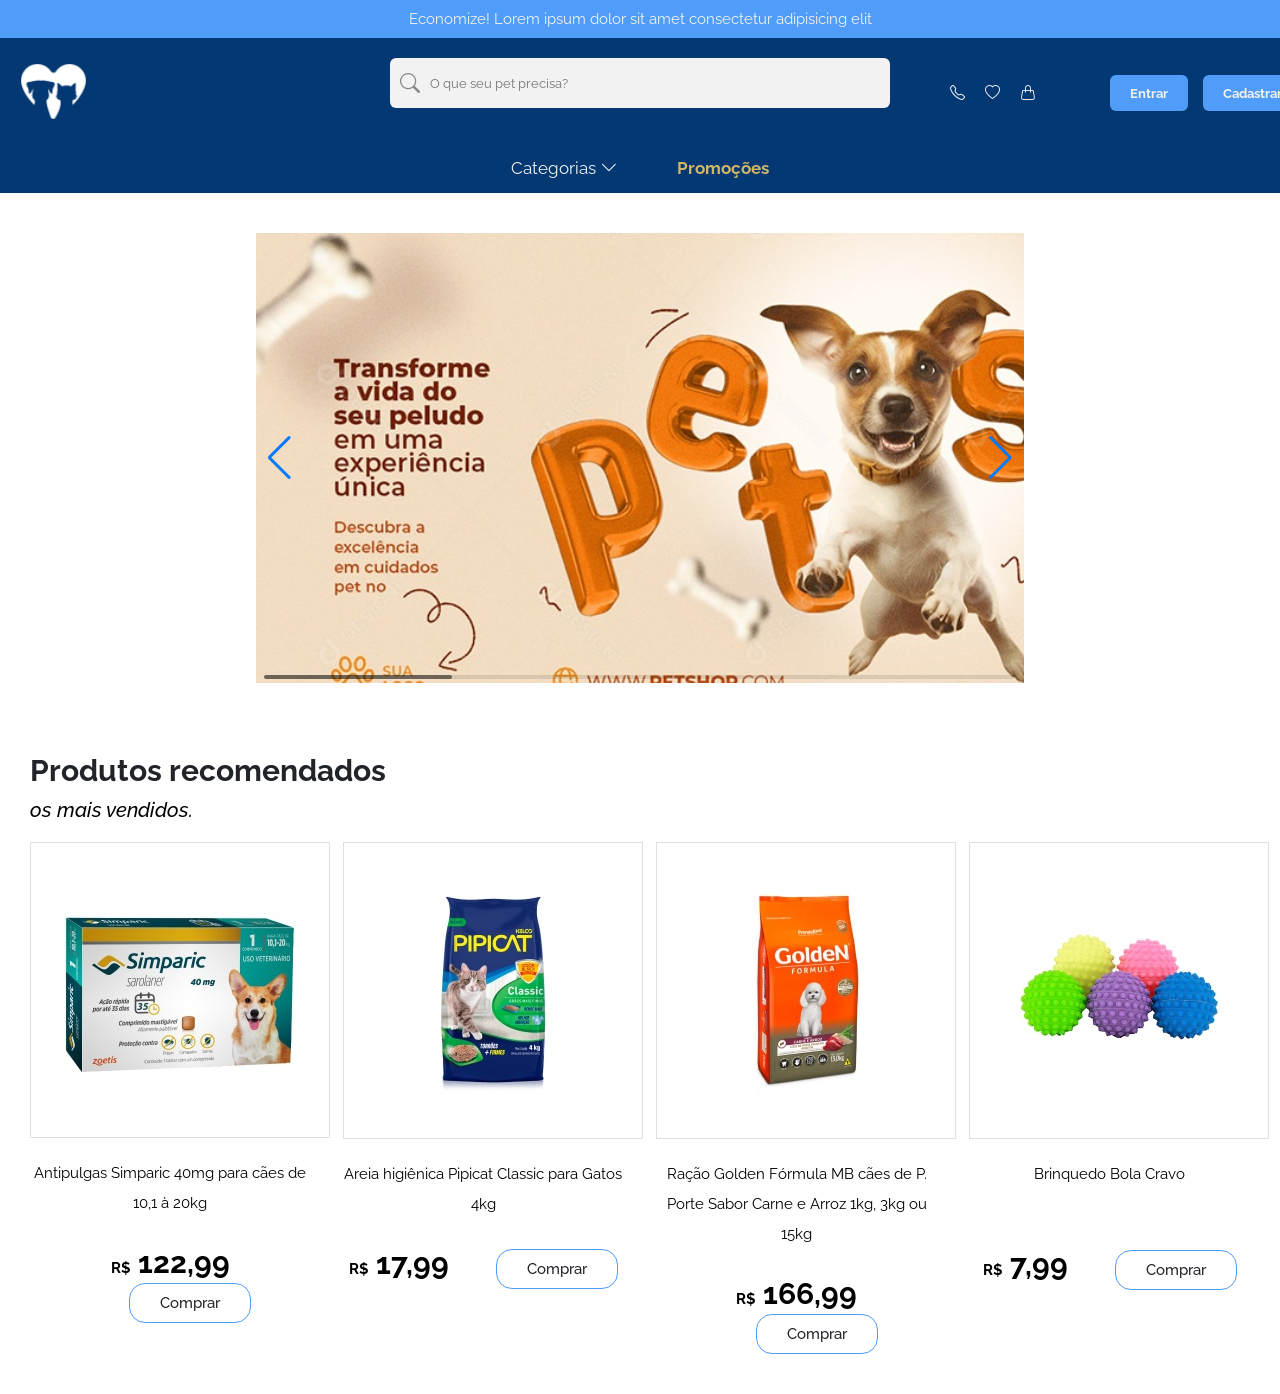
<file: backup-pet/index.html>
<!DOCTYPE html>
<html lang="pt-br">
<head>
    <meta charset="UTF-8">
    <meta name="viewport" content="width=device-width, initial-scale=1.0">
    <link rel="stylesheet" href="assets/css/style.css">
    <link rel="stylesheet" href="https://unpkg.com/swiper/swiper-bundle.min.css">
    <link rel="stylesheet" href="https://cdn.jsdelivr.net/npm/bootstrap-icons@1.11.3/font/bootstrap-icons.min.css">
    <title>Título Qualquer</title>
</head>
<body>
    <header>
        <a href="#" class="banner">
            Economize! Lorem ipsum dolor sit amet consectetur adipisicing elit
        </a>
        <div class="container">
            <div class="area">
                <div class="logo">
                    <a href="#"> 
                        <img src="assets/images/logo2.png" alt="Logo">
                    </a>
                </div> <!-- logo --> 
                <div class="container">
                    <div class="search">
                        <input type="search" name="search" id="search" placeholder="O que seu pet precisa?">
                        <a href="#"><i class="bi bi-search"></i></a>
                    </div> <!-- search -->

                    <div class="icons">
                        <a href="#">
                            <i class="bi bi-telephone"></i>
                        </a>
                        <a href="#">
                            <i class="bi bi-heart"></i>
                        </a>
                        <a href="#">
                            <i class="bi bi-handbag"></i>
                        </a>
                    </div> <!-- icons -->
                    <div class="btn-desktop">
                        <a href="#">
                            <button>Entrar</button>
                        </a>
                        <a href="#">
                            <button>Cadastrar</button>
                        </a>
                    </div>
                </div> <!-- container -->
                
                <div class="menu-opener">
                    <div class="hamburger-icon">
                        <span></span>
                        <span></span>
                        <span></span>
                    </div> <!-- hamburger icon -->
                    <div class="close-icon">
                        <span></span>
                        <span></span>
                    </div> <!-- close icon -->
                </div> <!-- menu opener -->
            </div> <!-- area -->
        </div> <!-- container -->
       
            <div class="sub-menu">
            <nav class="opened">
                <ul>
                    <li>
                        <a href="#">Categorias <i class="bi bi-chevron-down"></i></a>
                        <ul class="dropdown">
                            <li><a href="#">Gato</a></li>
                            <li><a href="#">Cachorro</a></li>
                            <li><a href="#">Pássaro</a></li>
                            <li><a href="#">Peixe</a></li>
                            <li><a href="#">Outros Pets</a></li>
                        </ul>
                    </li>
                    <li><a href="#" class="promo">Promoções</a></li>
                </ul>
                <div class="btn">
                    <a href="#">
                        <button>Entrar</button>
                    </a>
                    <a href="#">
                        <button>Cadastrar</button>
                    </a>
                </div>
            </nav>
        </div>
    </div>
</header>
    <!-- hero -->
    <!-- <main> -->
        <div class="container">
            <section class="hero">
            <!-- Slider main container -->
            <div class="swiper">
                <!-- Additional required wrapper -->
                <div class="swiper-wrapper">
                    <!-- Slides -->
                    <div class="swiper-slide">
                        <img src="assets/images/03.jpg" alt="">
                    </div>
                    <div class="swiper-slide">
                        <img src="assets/images/02.jpg" alt="">
                    </div>
                    <div class="swiper-slide">
                        <img src="assets/images/03.jpg" alt="">
                    </div>
                    <div class="swiper-slide">
                        <img src="assets/images/02.jpg" alt="">
                    </div>
                </div>
                <!-- If we need navigation buttons -->
                <div class="swiper-button-prev"></div>
                <div class="swiper-button-next"></div>
                
                <div class="swiper-scrollbar"></div>
            </div>
            </section>
        </div>

        <!-- info -->
         <div class="container">
            <section class="products">
                <div class="top-products">
                    <h2>Produtos recomendados</h2>
                    <p>os mais vendidos.</p>
                </div>
            
                <div class="product">
                    <div class="product-img">
                        <img src="assets/images/1502309222713_mini.jpg" alt="">
                    </div>
                    <div class="product-info">
                        <p>Antipulgas Simparic 40mg para cães de 10,1 à 20kg</p>
                        <p class="price">
                            <span>R$</span> 122,99 
                            <a href="#">
                                <button class="btn-buy">Comprar</button>
                            </a>
                        </p>
                    </div>
                </div>
            

                <div class="product">
                    <div class="product-img">
                        <img src="assets/images/1713268716370_mini.jpg" alt="">
                    </div>
                    <div class="product-info">
                        <p>Areia higiênica Pipicat Classic para Gatos 4kg</p>
                        <p class="price">
                            <span>R$</span> 17,99 
                            <a href="#">
                                <button class="btn-buy">Comprar</button>
                            </a>
                        </p>
                    </div>
                </div>
               

                <div class="product">
                    <div class="product-img">
                        <img src="assets/images/1658419164771_mini.jpg" alt="">
                    </div>
                    <div class="product-info">
                        <p>Ração Golden Fórmula MB cães de P. Porte Sabor Carne e Arroz 1kg, 3kg ou 15kg</p>
                        <p class="price">
                            <span>R$</span> 166,99 
                            <a href="#">
                                <button class="btn-buy">Comprar</button>
                            </a>
                        </p>
                    </div>
                </div>

                <div class="product">
                    <div class="product-img">
                        <img src="assets/images/1582822321392_mini.jpg" alt="">
                    </div>
                    <div class="product-info">
                        <p>Brinquedo Bola Cravo</p>
                        <br>
                        <p class="price">
                            <span>R$</span> 7,99 
                            <a href="#">
                                <button class="btn-buy">Comprar</button>
                            </a>
                        </p>
                    </div>
                </div>
            </section>
        </div>
    </main>


    <script src="assets/js/script.js"></script>
    <script src="https://unpkg.com/swiper/swiper-bundle.min.js"></script>
    
    <script>
        const swiper = new Swiper('.swiper', {
    // Optional parameters
    direction: 'horizontal',
    loop: true,

    // Autoplay
    autoplay: {
        delay: 3000, // Tempo em milissegundos antes de passar para o próximo slide
        disableOnInteraction: false, // Não desabilita o autoplay após a interação do usuário
    },

    // Navigation
    navigation: {
        nextEl: '.swiper-button-next',
        prevEl: '.swiper-button-prev',
    },

    // Scrollbar
    scrollbar: {
        el: '.swiper-scrollbar',
        draggable: true,
    },
});

    </script>

</body>
</html>
</file>
<file: backup-pet/assets/css/style.css>
@charset "UTF-8";

@import url('https://fonts.googleapis.com/css2?family=Raleway:ital,wght@0,100..900;1,100..900&display=swap');
@import url('https://fonts.googleapis.com/css2?family=Quicksand:wght@300..700&display=swap');
@import url('https://fonts.googleapis.com/css2?family=Comic+Neue:ital,wght@0,300;0,400;0,700;1,300;1,400;1,700&display=swap');



/* palette colors */
:root {

    --background-primary: #f7f7f7;
    --background-secondary: #012256;
    --text-primary: #121111;
    --text-secondary: #012256;
    --text-3: #31ad3e;
    --background-border: #febd0f;
    --background-button: #001f59;

    --background-primary: #043873; 
    --background-secondary: #4f9cf9;
    --background: #fff;
    --text-primary: #f2f2f2;
    --text-secondary: #212529;
    --btn-primary: #4f9cf9;
    --btn-primary-hover: #71abee;
    --btn-secondary: #ffe492;
    --btn-secondary-hover: #d1b664;
}
/* reset */
* {
    margin: 0;
    padding: 0;
    box-sizing: border-box;
    list-style-type: none;
    font-family: "Raleway", sans-serif;
}
html {
    font-size: 62.5%;
}
a {
    text-decoration: none;
    color: var(--text-primary);
}
body {
    font-family: "Raleway", sans-serif;
    background-color: var(--background); 
}
.container {
    max-width: 1440px;
    margin: 0 auto;
}

/* header */
header {
    position: sticky;
    inset: 0 0 auto 0;
    z-index: 10;
    background-color: var(--background-primary);
}

header .banner {
    display: block;
    background-color: var(--background-secondary);
    text-align: center;
    padding: 1rem 2rem;
    color: var(--text-primary);
    text-decoration: none;
    font-size: 1.5rem;
}

header .banner:hover {
    opacity: 0.8;
}

header .logo img {
    width: 7rem;
    margin-top: -2rem;
}

header .area {
    display: flex;
    justify-content: space-between;
    align-items: center;
    padding: 2rem;
}

header .menu-opener {
    width: 2.5rem;
    height: 2.5rem;
    cursor: pointer;
}

header .hamburger-icon {
    display: flex;
    height: 100%;
    flex-direction: column;
    justify-content: space-between;
    margin-top: -15px;
}

header .hamburger-icon span {
    display: block;
    width: 100%;
    height: 0.2rem;
    background-color: var(--background-secondary);
}

header .close-icon {
    display: none;
    height: 100%;
    flex-direction: column;
    justify-content: center;
    position: relative;
    margin-top: -15px;
}

header .close-icon span {
    position: absolute;
    display: block;
    width: 100%;
    height: 0.2rem;
    background-color: var(--background-secondary);
}

header .close-icon span:first-child {
    transform: rotate(45deg);
}

header .close-icon span:last-child {
    transform: rotate(-45deg);
}

header nav {
    background-color: var(--background-primary);
    color: var(--text-primary);
    overflow-y: hidden;
    max-height: 0;
    transition: all ease .5s;
}

header nav.opened {
    max-height: 100vh;
}

header nav ul {
    display: flex;
    flex-direction: column;
    padding-bottom: 2rem;
}

header nav li {
    padding: 1rem 3rem;
}

header nav a {
    position: relative;
    display: inline-block;
    text-decoration: none;
    color: inherit; 
    padding-bottom: 0.5rem;
    font-size: 1.7rem;
}
header nav a:hover {
    color: var(--background-secondary);
}
header nav a::after {
    content: "";
    position: absolute;
    bottom: 0;
    left: 0;
    height: 0.2rem;
    width: 0;
    background: var(--background-secondary);
    transition: width 0.5s ease;
}

header nav a:hover::after {
    width: 100%;
}
header .search input { 
    border: none;
    background-color: var(--text-primary);
    border-radius: 0.6rem;
    padding: 1rem 3rem;
}
.search {
    position: relative;
    display: flex;
    align-items: center;
    margin: 2rem 0;
}

.search input[type="search"] {
    width: 100%;
}

.search i.bi-search {
    position: absolute;
    left: 1.0rem;
    top: 1rem;
    color: #888;
    font-size: 1.5rem;
}
.promo {
    color: var(--btn-secondary-hover);
    font-weight: bold;
}

/* dropdown */
ul li ul.dropdown li {
    display: block;
}
ul li ul.dropdown {
    max-width: 100vw;
    background: var(--text-primary);
    color: var(--text-secondary);
    font-weight: bold;
    position: absolute;
    z-index: 11;
    display: none;
    transition: all ease .5s;
}
ul li .dropdown a:hover {
    color: var(--background-secondary);
    font-weight: bold;
}
ul li:hover ul.dropdown {
    display: block;
}
.sub-menu {
    display: flex;
    align-items: center;
    justify-content: center;
}

/* icons */
.icons {
    margin: 1rem 5rem;
}
.icons i {
    font-size: 1.5rem;
    margin: 0 1rem;
    color: var(--text-primary);
}
.icons i:hover {
    color: var(--btn-secondary-hover);
}
/* buttons */
.btn {
    margin-left: 3rem;
    display: flex;
    gap: 2rem;
    margin-bottom: 2rem;
}
.btn button {
    background: var(--background-secondary);
    color: var(--text-primary);
    border: none;
    border-radius: 0.6rem;
    padding: 1rem 3rem;
    cursor: pointer;
    font-weight: bold;
}
.btn button:hover {
    background-color: var(--btn-primary-hover);
}
.btn-desktop {
    display: none;
}

/* main */
main {
    background: #fff;
    margin: 3rem auto;
    box-shadow: 0 0 5px 1px #e5e5e5;
    border-radius: 15px;
    overflow: hidden;
    position: relative;
}
 /* hero */
.hero {
    position: relative;
    overflow: hidden;
    padding: 4rem 0;
}
/* products */
section.products {
    padding: 0rem 3rem;
}
.top-products {
    background:  var(--background) none repeat scroll 0 0;
    float: left;
    margin: 0 0 20px;
    overflow: hidden;
    width: 100%;
    border-radius: 8px;
}
section.products h2 {
    color: var(--text-secondary);
    font-size: 3rem;
    padding: 3rem 0;
}
.top-products p {
    margin-top: -2rem;
    font-size: 2rem;
    font-weight: 500;
    font-style: italic;
}
.product-img {
    border: 1px solid #21252925;
    display: flex;
    padding: 3rem;
    width: 30rem;
    margin-bottom: 2rem;
}
.product-info p {
    font-size: 1.5rem;
    line-height: 3rem;
    max-width: 30rem;
    margin-bottom: 2rem;
}
.product-info p.price {
    font-size: 3rem;
    font-weight: bold;
    margin-top: 3rem;
}
.product-info p.price span {
    font-size: 1.5rem;
}
.product-kg span {
    border: 1px solid #21252925;
    border-radius: 1rem; 
    padding: 0.5rem 1rem;
    display: inline-block; 
    margin: 0.5rem; 
    font-size: 1.3rem;
    transition: background-color 0.3s;
}

.product-kg span:hover {
    background-color: var(--btn-primary-hover); 
    cursor: pointer; 
    color: var(--text-primary);
}

.product-info button.btn-buy {
    background-color: var(--background);
    border: 1px solid var(--btn-primary);
    border-radius: 1.6rem;
    padding: 1rem 3rem;
    color: var(--text-secondary);
    font-weight: 500;
    font-size: 1.5rem;
    margin-left: 4rem;
    cursor: pointer;
}
.product-info button.btn-buy a {
    color: var(--text-secondary);
}
.product-info button.btn-buy:hover {
    background-color: var(--btn-primary);
}
.product-info button.btn-buy:hover {
    color: var(--text-primary);
}








/* slide */
.swiper {
    max-width: 100vw;
    max-height: 50vh;
}
.swiper-slide {
    display: flex;
    justify-content: center;
    align-items: center;
}
.swiper-slide img {
    width: 1280px;
    height: auto;
    object-fit: cover;
    background-size: cover;
}

section.info {
    justify-content: center;
    align-items: center;
    background-color: #fff;
    height: 50rem;
    gap: 30rem;
}
section.info h2 {
    color: var(--background-primary);
    font-size: 2rem;
}
section.info p {
    font-size: 1.7rem;
    color: var(--text-secondary);
    
}
.box {
    display: flex;
    justify-content: center;
    align-items: center;
    flex-direction: column;
    max-width: 40rem;
}
.box span img {
    width: 5rem;
    padding-top: 5rem;
}





@media (width > 900px) {
    header .menu-opener {
        display: none;
    }
    header .logo img {
        margin-top: 0;
    }
    header .container {
        display: flex;
        justify-content: space-between;
        align-items: center;
    }
    header nav {
        max-height: 100vh;
    }
    header nav ul {
        flex-direction: row;
        padding-bottom: 0;
    }
    header .search {
        margin-left: 30rem;
        width: 50rem;
    }
    header .search input {
        width: 100%;
        height: 5rem;
        padding: 1rem 4rem;
    }
    .search i.bi-search {
        top: 1.3rem;
        font-size: 2rem;
    }
    .search {
        margin-top: 0;
    }
    .icons {
        display: flex;
        align-self: center;
    }
    /* buttons */
    .btn {
        display: none;
    }

    /* buttons */
    .btn-desktop {
        display: flex;
    }
    .btn-desktop button {
        background: var(--background-secondary);
        color: var(--text-primary);
        border: none;
        border-radius: 0.6rem;
        padding: 1rem 2rem;
        margin-left: 1.5rem;
        cursor: pointer;
        font-weight: bold;
    }
    .btn-desktop button:hover {
        background-color: var(--btn-primary-hover);
    }

    /* swipe */
    .swiper {
        max-width: 60vw;
        max-height: 50vh;
    }
    /* main */
    main {
        width: 1280px;
    }

    /*  */
    section.info {
        display: flex;
        height: 20rem;
    }

    /* products */
    .products {
        display: flex;
        flex-wrap: wrap;
        justify-content: space-between; 
    }
    
    .product {
        display: flex;
        flex-direction: column; 
        width: 23%; 
        margin-bottom: 20px; 
        text-align: center; 
    }
    
    .product-img {
        display: flex;
        justify-content: center; 
    }
    
    .product-img img {
        max-width: 100%; 
        height: auto; 
    }
    
    
}
</file>
